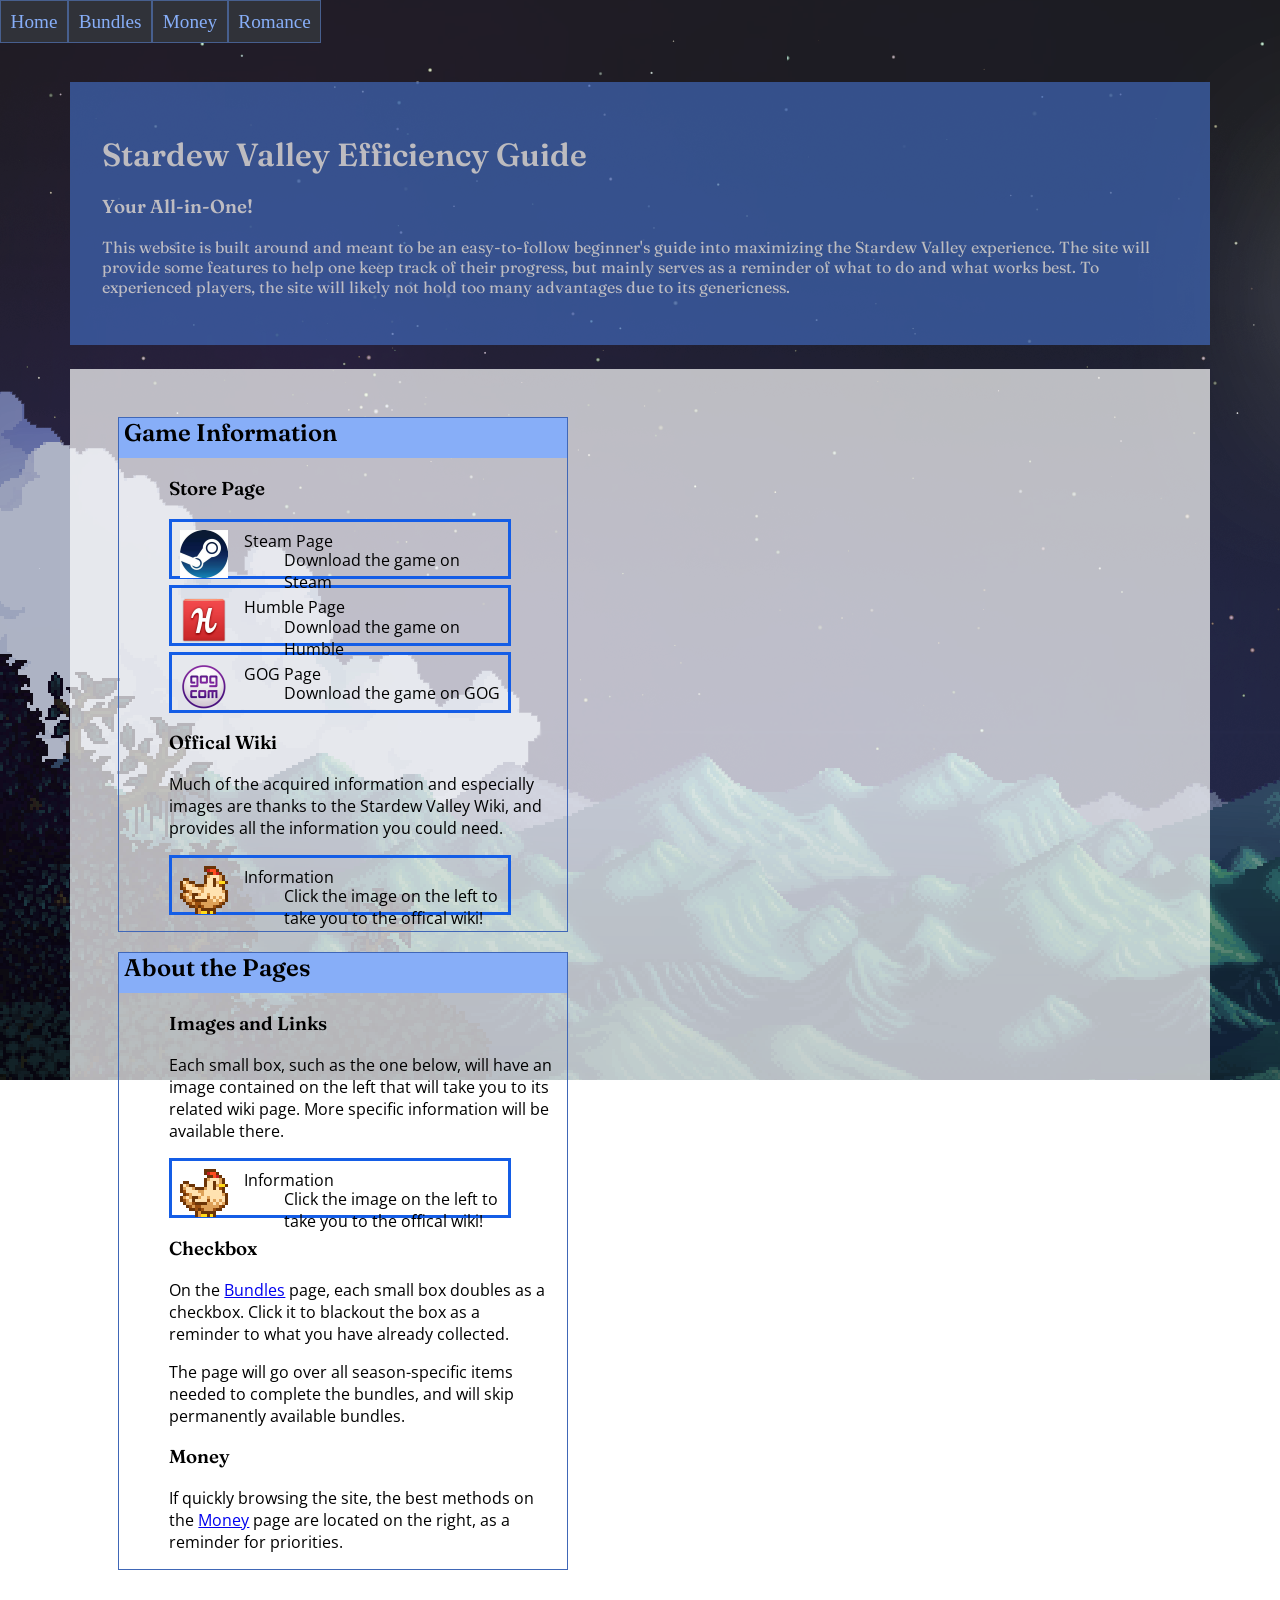
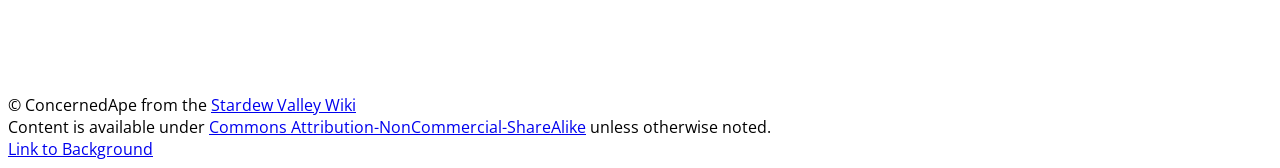
<file: index.html>
<!DOCTYPE html>
<html lang="en">
<head>
    <meta charset="UTF-8">
    <meta name="viewport" content="width=device-width, initial-scale=1.0">
    <link rel="preconnect" href="https://fonts.googleapis.com">
    <link rel="preconnect" href="https://fonts.gstatic.com" crossorigin>
    <link rel="stylesheet" href="https://cdnjs.cloudflare.com/ajax/libs/font-awesome/4.7.0/css/font-awesome.min.css">
    <link href="https://fonts.googleapis.com/css2?family=Fraunces:opsz@9..144&family=Open+Sans&display=swap" rel="stylesheet">
    <link rel="stylesheet" href="style.css">
    <link rel="stylesheet" href="static.css">
    <title>Stardew Efficiency</title>
</head>
<body>
    <nav>
        <ul>
            <li><a href="index.html">Home</a></li>
            <li><a href="bundles.html">Bundles</a></li>
            <li><a href="money.html">Money</a></li>
            <li><a href="romance.html">Romance</a></li>
        </ul>
    </nav>
    <header>
        <hgroup>
            <h1>Stardew Valley Efficiency Guide</h1>
            <h3>Your All-in-One!</h3>
            <p>This website is built around and meant to be an easy-to-follow beginner's guide into maximizing the Stardew Valley experience. The site will provide 
                some features to help one keep track of their progress, but mainly serves as a reminder of what to do and what works best. To experienced players, 
                the site will likely not hold too many advantages due to its genericness.
            </p>
        </hgroup>
    </header>
    <main>
        <div id="collapse">
        <h2>Game Information</h2>
        <article>
            <h3>Store Page</h3>
            <section>
                <dl>
                    <aside>
                        <figure>
                            <a href="https://store.steampowered.com/app/413150">
                            <img src="images/steam.png" alt="steam icon">
                            </a>
                        </figure>
                        <dt>Steam Page</dt>
                        <dd>Download the game on Steam</dd>
                    </aside>
                    <aside>
                        <figure>
                            <a href="https://www.humblebundle.com/store/stardew-valley">
                            <img src="images/humble.png" alt="humble icon">
                            </a>
                        </figure>
                        <dt>Humble Page</dt>
                        <dd>Download the game on Humble</dd>
                    </aside>
                    <aside>
                        <figure>
                            <a href="https://www.gog.com/game/stardew_valley">
                            <img src="images/gog.png" alt="GOG icon">
                            </a>
                        </figure>
                        <dt>GOG Page</dt>
                        <dd>Download the game on GOG</dd>
                    </aside>
                </dl>
            </section>

            <h3>Offical Wiki</h3>
            <section>
                <dl>
                    <p>Much of the acquired information and especially images are thanks to the Stardew Valley Wiki, and provides all the information you could need.</p>
                    <aside>
                        <figure>
                            <a href="https://stardewvalleywiki.com/Stardew_Valley_Wiki">
                            <img src="images/chicken.png" alt="stardew valley chicken">
                            </a>
                        </figure>
                        <dt>Information</dt>
                        <dd>Click the image on the left to take you to the offical wiki!</dd>
                    </aside>
                </dl>
            </section>
        </article>
        </div>


        <div id="collapse">
        <h2>About the Pages</h2>
        <article>
            <h3>Images and Links</h3>
            <section>
                <dl>
                    <p>Each small box, such as the one below, will have an image contained on the left that will take you to its related wiki page. More specific 
                        information will be available there.</p>
                    <aside>
                        <figure>
                            <a href="https://stardewvalleywiki.com/Stardew_Valley_Wiki">
                            <img src="images/chicken.png" alt="stardew valley chicken">
                            </a>
                        </figure>
                        <dt>Information</dt>
                        <dd>Click the image on the left to take you to the offical wiki!</dd>
                    </aside>
                </dl>
            </section>

            <h3>Checkbox</h3>
            <section>
                <p>On the <a href="bundles.html">Bundles</a> page, each small box doubles as a checkbox. Click it to blackout the box as a reminder to what 
                you have already collected.</p>
                <p>The page will go over all season-specific items needed to complete the bundles, and will skip permanently available bundles.</p>
            </section>

            <h3>Money</h3>
            <section>
                <p>If quickly browsing the site, the best methods on the <a href="money.html">Money</a> page are located on the right, as a reminder for priorities.</p>
            </section>
        </article>
        </div>
    </main>
    <footer>
        <p>&copy; ConcernedApe from the <a href="https://stardewvalleywiki.com/Stardew_Valley_Wiki">Stardew Valley Wiki</a></p>
        <p>Content is available under <a href="https://creativecommons.org/licenses/by-nc-sa/3.0/">Commons Attribution-NonCommercial-ShareAlike</a> unless otherwise noted.</p>
        <p><a href="https://wallpaperbat.com/stardew-valley-wallpapers">Link to Background</a></p>
    </footer>
</body>
</html>
</file>
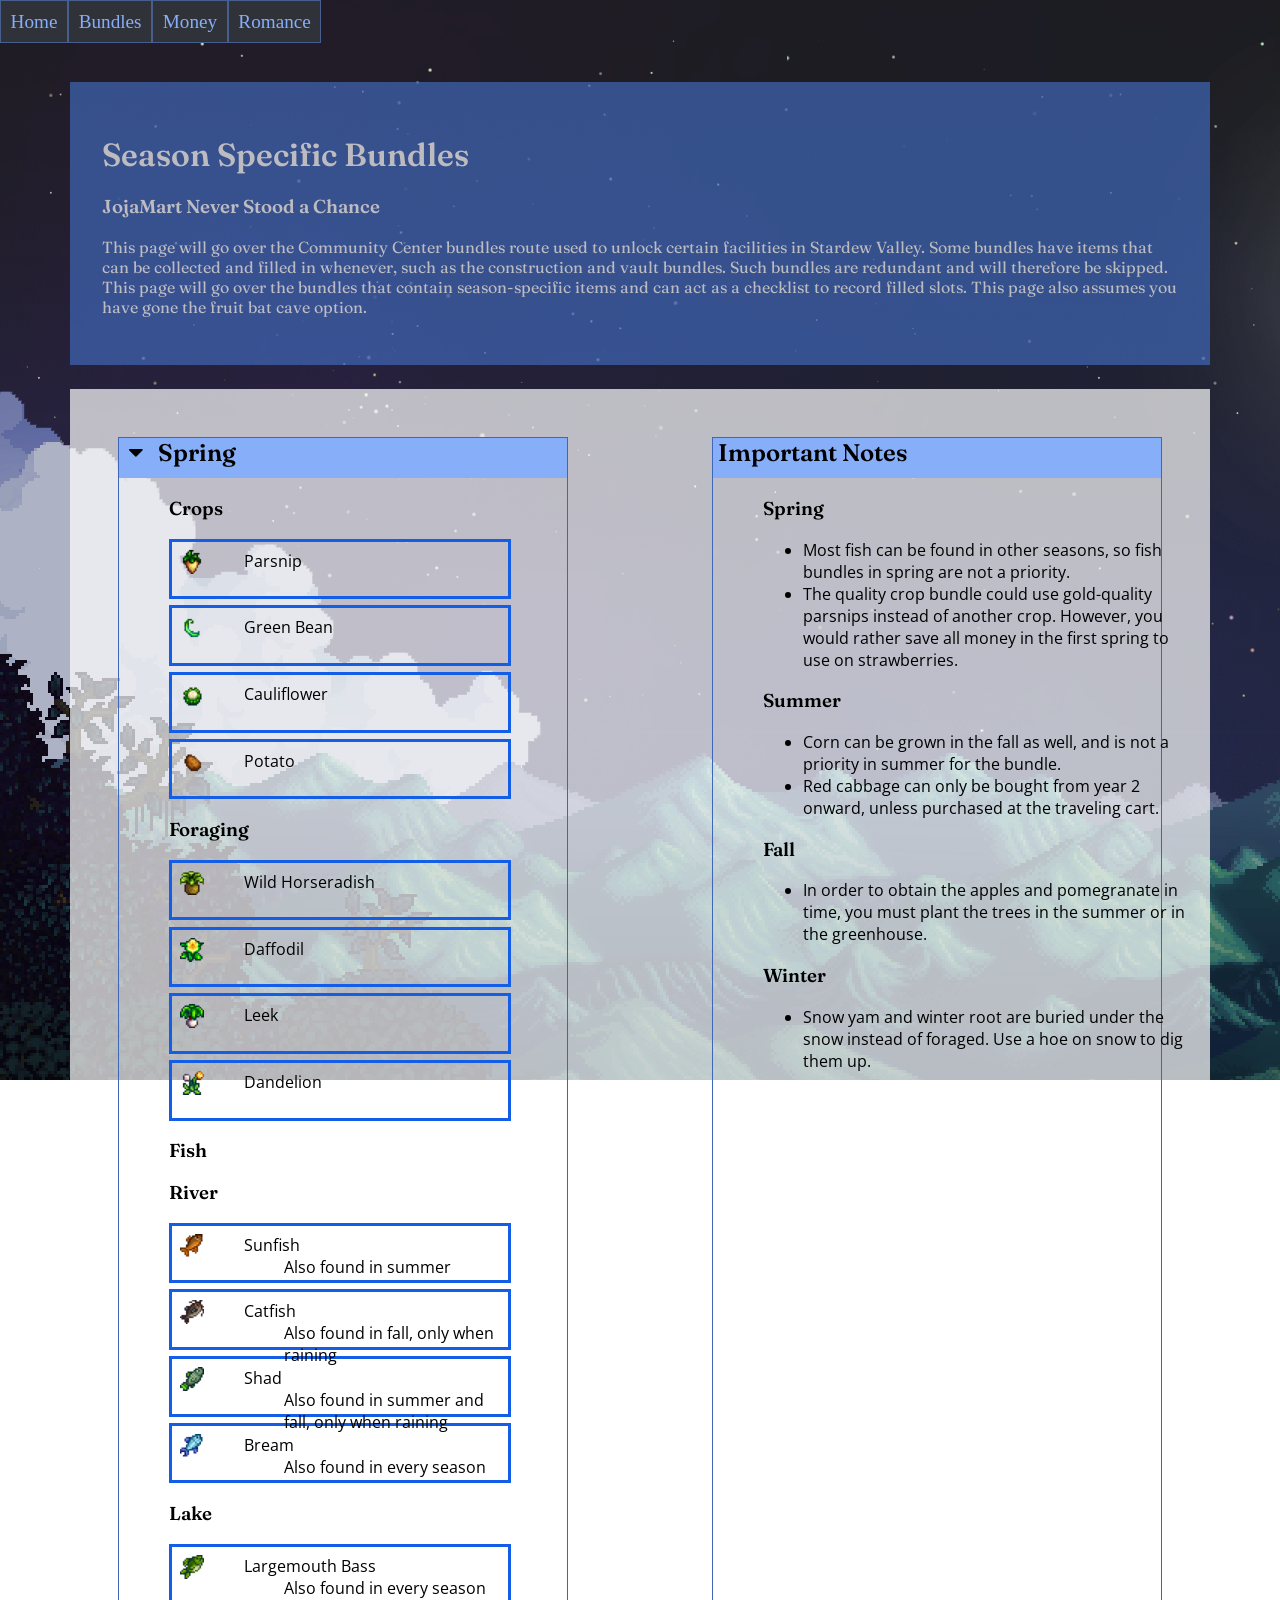
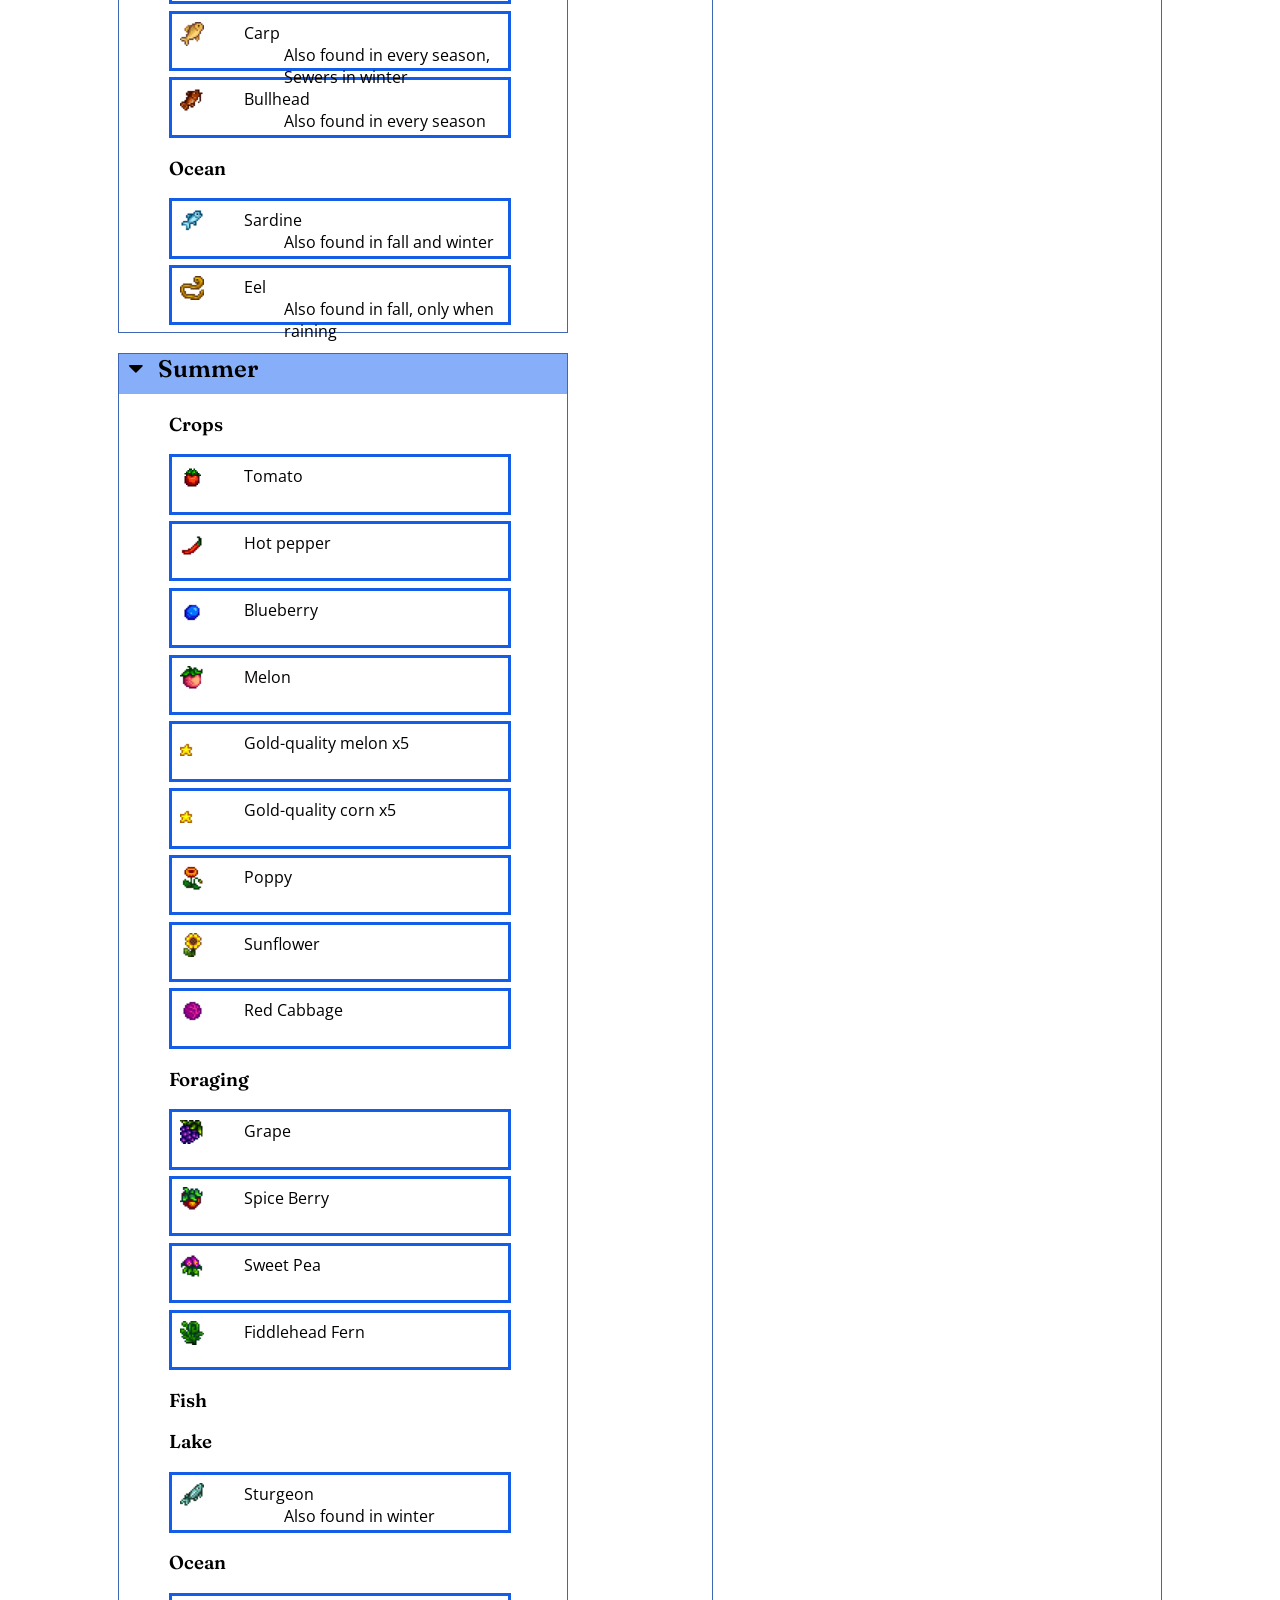
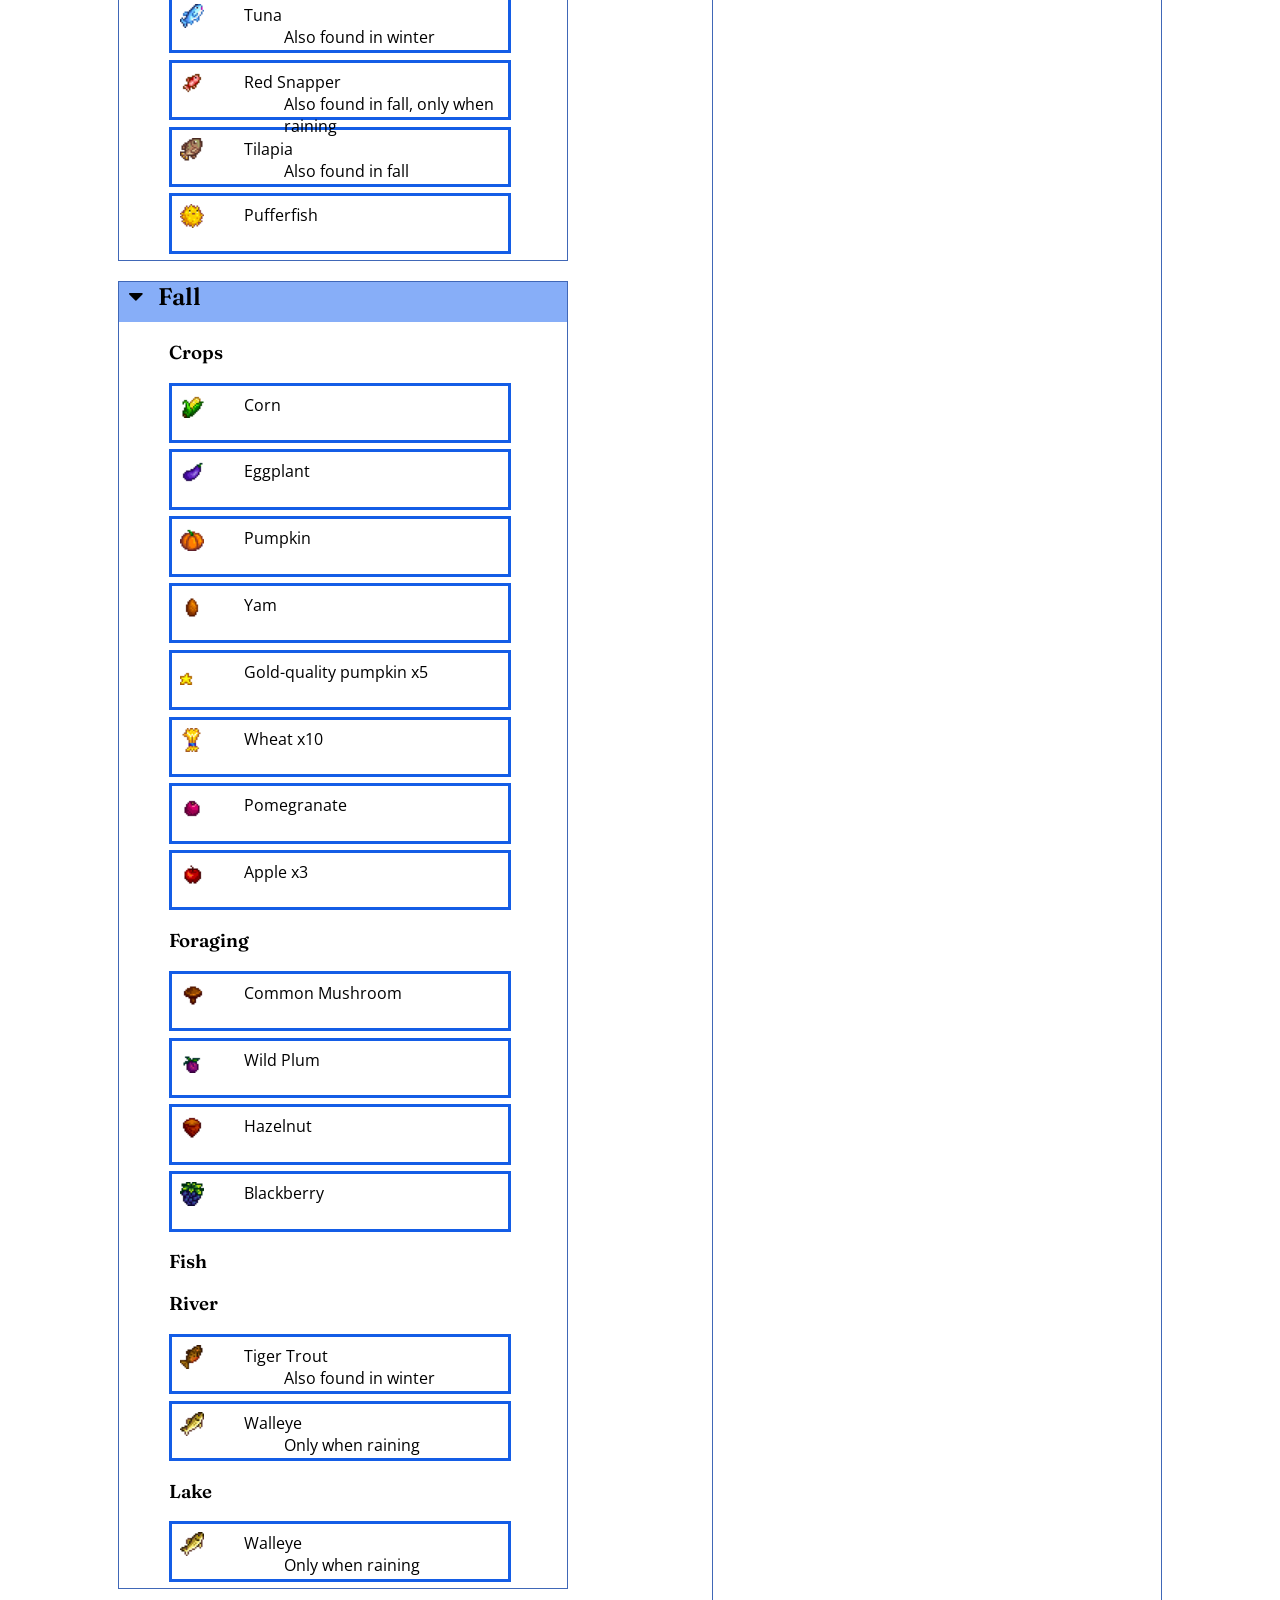
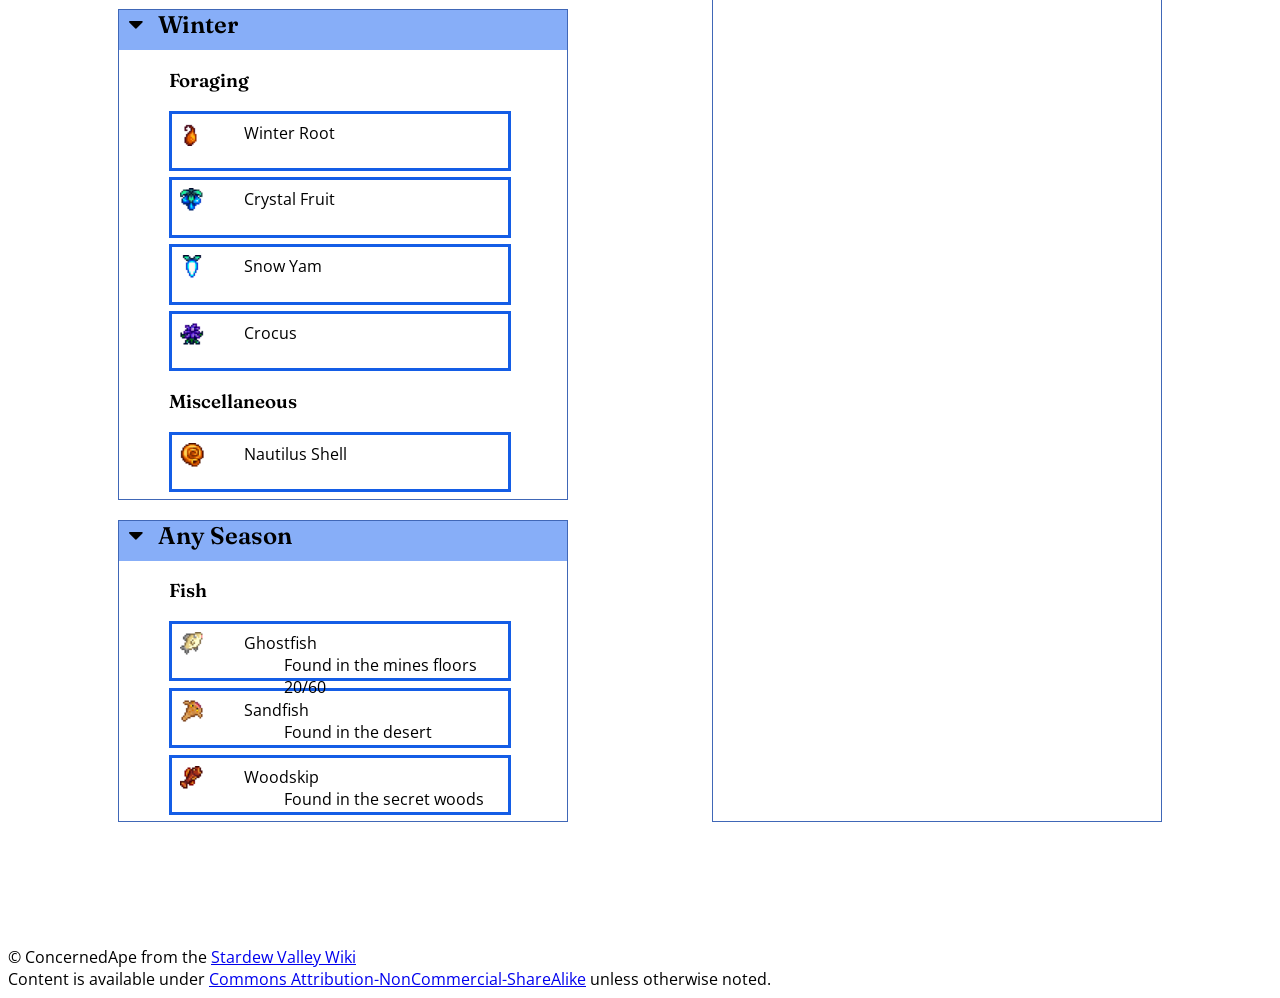
<file: bundles.html>
<!DOCTYPE html>
<html lang="en">
<head>
    <meta charset="UTF-8">
    <meta name="viewport" content="width=device-width, initial-scale=1.0">
    <link rel="preconnect" href="https://fonts.googleapis.com">
    <link rel="preconnect" href="https://fonts.gstatic.com" crossorigin>
    <link rel="stylesheet" href="https://cdnjs.cloudflare.com/ajax/libs/font-awesome/4.7.0/css/font-awesome.min.css">
    <link href="https://fonts.googleapis.com/css2?family=Fraunces:opsz@9..144&family=Open+Sans&display=swap" rel="stylesheet">
    <link rel="stylesheet" href="style.css">
    <link rel="stylesheet" href="static.css">
    <title>Stardew Efficiency</title>
</head>
<body>
    <nav>
        <ul>
            <li><a href="index.html">Home</a></li>
            <li><a href="bundles.html">Bundles</a></li>
            <li><a href="money.html">Money</a></li>
            <li><a href="romance.html">Romance</a></li>
        </ul>
    </nav>
    <header>
        <hgroup>
            <h1>Season Specific Bundles</h1>
            <h3>JojaMart Never Stood a Chance</h3>
            <p>This page will go over the Community Center bundles route used to unlock certain facilities in Stardew Valley. Some bundles have items that can be collected
                and filled in whenever, such as the construction and vault bundles. Such bundles are redundant and will therefore be skipped. This page will go over the 
                bundles that contain season-specific items and can act as a checklist to record filled slots. This page also assumes you have gone the fruit bat cave option.
            </p>
        </hgroup>
    </header>
    <main class="content">
        <div class="text">
        <div id="collapse">
        <h2 id="spring"><i class="fa fa-caret-down"></i>Spring</h2>
        <article id="springBox">
            <h3>Crops</h3>
            <section>
                    <aside onclick="change('checkbox1')" id="checkbox1">
                        <figure>
                            <a href="https://stardewvalleywiki.com/Parsnip">
                            <img src="images/parsnip-small.png" alt="stardew valley parsnip">
                            </a>
                        </figure>
                        <dl>
                                <dt>Parsnip</dt>
                        </dl>
                    </aside>
                    <aside onclick="change('checkbox2')" id="checkbox2">
                        <figure>
                            <a href="https://stardewvalleywiki.com/Green_Bean">
                            <img src="images/green-bean-small.png" alt="stardew valley green bean">
                            </a>
                        </figure>
                        <dl>
                                <dt>Green Bean</dt>
                        </dl>
                    </aside>
                    <aside onclick="change('checkbox3')" id="checkbox3">
                        <figure>
                            <a href="https://stardewvalleywiki.com/Cauliflower">
                            <img src="images/cauliflower-small.png" alt="stardew valley cauliflower">
                            </a>
                        </figure>
                        <dl>
                                <dt>Cauliflower</dt>
                        </dl>
                    </aside>
                    <aside onclick="change('checkbox4')" id="checkbox4">
                        <figure>
                            <a href="https://stardewvalleywiki.com/Potato">
                            <img src="images/potato-small.png" alt="stardew valley potato">
                            </a>
                        </figure>
                        <dl>
                                <dt>Potato</dt>
                        </dl>
                    </aside>
                </section>

            <h3>Foraging</h3>
            <section>
                    <aside onclick="change('checkbox5')" id="checkbox5">
                        <figure>
                            <a href="https://stardewvalleywiki.com/Wild_Horseradish">
                            <img src="images/wild-horseradish-small.png" alt="stardew valley wild horseradish">
                            </a>
                        </figure>
                        <dl>
                                <dt>Wild Horseradish</dt>
                        </dl>
                    </aside>
                    <aside onclick="change('checkbox6')" id="checkbox6">
                        <figure>
                            <a href="https://stardewvalleywiki.com/Daffodil">
                            <img src="images/daffodil-small.png" alt="stardew valley daffodil">
                            </a>
                        </figure>
                        <dl>
                                <dt>Daffodil</dt>
                        </dl>
                    </aside>
                    <aside onclick="change('checkbox7')" id="checkbox7">
                        <figure>
                            <a href="https://stardewvalleywiki.com/Leek">
                            <img src="images/leek-small.png" alt="stardew valley leek">
                            </a>
                        </figure>
                        <dl>
                                <dt>Leek</dt>
                        </dl>
                    </aside>
                    <aside onclick="change('checkbox8')" id="checkbox8">
                        <figure>
                            <a href="https://stardewvalleywiki.com/Dandelion">
                            <img src="images/dandelion-small.png" alt="stardew valley dandelion">
                            </a>
                        </figure>
                        <dl>
                                <dt>Dandelion</dt>
                        </dl>
                    </aside>
                </section>

            <h3>Fish</h3>
            <section>
                <h3>River</h3>
                <section>
                        <aside onclick="change('checkbox9')" id="checkbox9">
                            <figure>
                                <a href="https://stardewvalleywiki.com/Sunfish">
                                <img src="images/sunfish-small.png" alt="stardew valley sunfish">
                            </a>
                            </figure>
                            <dl>
                                <dt>Sunfish</dt>
                                <dd>Also found in summer</dd>
                            </dl>
                        </aside>
                        <aside onclick="change('checkbox10')" id="checkbox10">
                            <figure>
                                <a href="https://stardewvalleywiki.com/Catfish">
                                <img src="images/catfish-small.png" alt="stardew valley catfish">
                            </a>
                            </figure>
                            <dl>
                                <dt>Catfish</dt>
                                <dd>Also found in fall, only when raining</dd>
                            </dl>
                        </aside>
                        <aside onclick="change('checkbox11')" id="checkbox11">
                            <figure>
                                <a href="https://stardewvalleywiki.com/Shad">
                                <img src="images/shad-small.png" alt="stardew valley shad">
                            </a>
                            </figure>
                            <dl>
                                <dt>Shad</dt>
                                <dd>Also found in summer and fall, only when raining</dd>
                            </dl>
                        </aside>
                        <aside onclick="change('checkbox12')" id="checkbox12">
                            <figure>
                                <a href="https://stardewvalleywiki.com/Bream">
                                <img src="images/bream-small.png" alt="stardew valley bream">
                            </a>
                            </figure>
                            <dl>
                                <dt>Bream</dt>
                                <dd>Also found in every season</dd>
                            </dl>
                        </aside>
                    </section>

                <h3>Lake</h3>
                <section>
                        <aside onclick="change('checkbox13')" id="checkbox13">
                            <figure>
                                <a href="https://stardewvalleywiki.com/Largemouth_Bass">
                                <img src="images/largemouth-bass-small.png" alt="stardew valley largemouth bass">
                            </a>
                            </figure>
                            <dl>
                                <dt>Largemouth Bass</dt>
                                <dd>Also found in every season</dd>
                            </dl>
                        </aside>
                        <aside onclick="change('checkbox14')" id="checkbox14">
                            <figure>
                                <a href="https://stardewvalleywiki.com/Carp">
                                <img src="images/carp-small.png" alt="stardew valley carp">
                            </a>
                            </figure>
                            <dl>
                                <dt>Carp</dt>
                                <dd>Also found in every season, Sewers in winter</dd>
                            </dl>
                        </aside>
                        <aside onclick="change('checkbox15')" id="checkbox15">
                            <figure>
                                <a href="https://stardewvalleywiki.com/Bullhead">
                                <img src="images/bullhead-small.png" alt="stardew valley bullhead">
                            </a>
                            </figure>
                            <dl>
                                <dt>Bullhead</dt>
                                <dd>Also found in every season</dd>
                            </dl>
                        </aside>
                    </section>

                <h3>Ocean</h3>
                <section>
                        <aside onclick="change('checkbox16')" id="checkbox16">
                            <figure>
                                <a href="https://stardewvalleywiki.com/Sardine">
                                <img src="images/sardine-small.png" alt="stardew valley sardine">
                            </a>
                            </figure>
                            <dl>
                                <dt>Sardine</dt>
                                <dd>Also found in fall and winter</dd>
                            </dl>
                        </aside>
                        <aside onclick="change('checkbox17')" id="checkbox17">
                            <figure>
                                <a href="https://stardewvalleywiki.com/Eel">
                                <img src="images/eel-small.png" alt="stardew valley eel">
                            </a>
                            </figure>
                            <dl>
                                <dt>Eel</dt>
                                <dd>Also found in fall, only when raining</dd>
                            </dl>
                        </aside>
                    </section>
            </section>
        </article>
        </div>


        <div id="collapse">
        <h2 id="summer"><i class="fa fa-caret-down"></i>Summer</h2>
        <article id="summerBox">
            <h3>Crops</h3>
            <section>
                    <aside onclick="change('checkbox18')" id="checkbox18">
                        <figure>
                            <a href="https://stardewvalleywiki.com/Tomato">
                            <img src="images/tomato-small.png" alt="stardew valley tomato">
                            </a>
                        </figure>
                        <dl>
                                <dt>Tomato</dt>
                        </dl>
                    </aside>
                    <aside onclick="change('checkbox19')" id="checkbox19">
                        <figure>
                            <a href="https://stardewvalleywiki.com/Hot_Pepper">
                            <img src="images/hot-pepper-small.png" alt="stardew valley hot pepper">
                            </a>
                        </figure>
                        <dl>
                                <dt>Hot pepper</dt>
                        </dl>
                    </aside>
                    <aside onclick="change('checkbox20')" id="checkbox20">
                        <figure>
                            <a href="https://stardewvalleywiki.com/Blueberry">
                            <img src="images/blueberry-small.png" alt="stardew valley blueberry">
                            </a>
                        </figure>
                        <dl>
                                <dt>Blueberry</dt>
                        </dl>
                    </aside>
                    <aside onclick="change('checkbox21')" id="checkbox21">
                        <figure>
                            <a href="https://stardewvalleywiki.com/Melon">
                            <img src="images/melon-small.png" alt="stardew valley melon">
                            </a>
                        </figure>
                        <dl>
                                <dt>Melon</dt>
                        </dl>
                    </aside>
                    <aside onclick="change('checkbox22')" id="checkbox22">
                        <figure>
                            <a href="https://stardewvalleywiki.com/Melon">
                            <img src="images/quality-melon-small.png" alt="stardew valley gold quality melon">
                            </a>
                        </figure>
                        <dl>
                                <dt>Gold-quality melon x5</dt>
                        </dl>
                    </aside>
                    <aside onclick="change('checkbox23')" id="checkbox23">
                        <figure>
                            <a href="https://stardewvalleywiki.com/Corn">
                            <img src="images/quality-corn-small.png" alt="stardew valley gold quality corn">
                            </a>
                        </figure>
                        <dl>
                                <dt>Gold-quality corn x5</dt>
                        </dl>
                    </aside>
                    <aside onclick="change('checkbox24')" id="checkbox24">
                        <figure>
                            <a href="https://stardewvalleywiki.com/Poppy">
                            <img src="images/poppy-small.png" alt="stardew valley poppy">
                            </a>
                        </figure>
                        <dl>
                                <dt>Poppy</dt>
                        </dl>
                    </aside>
                    <aside onclick="change('checkbox25')" id="checkbox25">
                        <figure>
                            <a href="https://stardewvalleywiki.com/Sunflower">
                            <img src="images/sunflower-small.png" alt="stardew valley sunflower">
                            </a>
                        </figure>
                        <dl>
                                <dt>Sunflower</dt>
                        </dl>
                    </aside>
                    <aside onclick="change('checkbox26')" id="checkbox26">
                        <figure>
                            <a href="https://stardewvalleywiki.com/Red_Cabbage">
                            <img src="images/red-cabbage-small.png" alt="stardew valley red cabbage">
                            </a>
                        </figure>
                        <dl>
                                <dt>Red Cabbage</dt>
                        </dl>
                    </aside>
                </section>

            <h3>Foraging</h3>
            <section>
                    <aside onclick="change('checkbox27')" id="checkbox27">
                        <figure>
                            <a href="https://stardewvalleywiki.com/Grape">
                            <img src="images/grape-small.png" alt="stardew valley grape">
                            </a>
                        </figure>
                        <dl>
                                <dt>Grape</dt>
                        </dl>
                    </aside>
                    <aside onclick="change('checkbox28')" id="checkbox28">
                        <figure>
                            <a href="https://stardewvalleywiki.com/Spice_Berry">
                            <img src="images/spice-berry-small.png" alt="stardew valley spice berry">
                            </a>
                        </figure>
                        <dl>
                                <dt>Spice Berry</dt>
                        </dl>
                    </aside>
                    <aside onclick="change('checkbox29')" id="checkbox29">
                        <figure>
                            <a href="https://stardewvalleywiki.com/Sweet_Pea">
                            <img src="images/sweet-pea-small.png" alt="stardew valley sweet pea">
                            </a>
                        </figure>
                        <dl>
                                <dt>Sweet Pea</dt>
                        </dl>
                    </aside>
                    <aside onclick="change('checkbox30')" id="checkbox30">
                        <figure>
                            <a href="https://stardewvalleywiki.com/Fiddlehead_Fern">
                            <img src="images/fiddlehead-fern-small.png" alt="stardew valley fiddlehead fern">
                            </a>
                        </figure>
                        <dl>
                                <dt>Fiddlehead Fern</dt>
                        </dl>
                    </aside>
                </section>

            <h3>Fish</h3>
            <section>
                <h3>Lake</h3>
                <section>
                        <aside onclick="change('checkbox31')" id="checkbox31">
                            <figure>
                                <a href="https://stardewvalleywiki.com/Sturgeon">
                                <img src="images/sturgeon-small.png" alt="stardew valley sturgeon">
                                </a>
                            </figure>
                            <dl>
                                <dt>Sturgeon</dt>
                                <dd>Also found in winter</dd>
                            </dl>
                        </aside>
                    </section>

                <h3>Ocean</h3>
                <section>
                        <aside onclick="change('checkbox32')" id="checkbox32">
                            <figure>
                                <a href="https://stardewvalleywiki.com/Tuna">
                                <img src="images/tuna-small.png" alt="stardew valley tuna">
                                </a>
                            </figure>
                            <dl>
                                <dt>Tuna</dt>
                                <dd>Also found in winter</dd>
                            </dl>
                        </aside>
                        <aside onclick="change('checkbox33')" id="checkbox33">
                            <figure>
                                <a href="https://stardewvalleywiki.com/Red_Snapper">
                                <img src="images/red-snapper-small.png" alt="stardew valley red snapper">
                                </a>
                            </figure>
                            <dl>
                                <dt>Red Snapper</dt>
                                <dd>Also found in fall, only when raining</dd>
                            </dl>
                        </aside>
                        <aside onclick="change('checkbox34')" id="checkbox34">
                            <figure>
                                <a href="https://stardewvalleywiki.com/Tilapia">
                                <img src="images/tilapia-small.png" alt="stardew valley tilapia">
                                </a>
                            </figure>
                            <dl>
                                <dt>Tilapia</dt>
                                <dd>Also found in fall</dd>
                            </dl>
                        </aside>
                        <aside onclick="change('checkbox35')" id="checkbox35">
                            <figure>
                                <a href="https://stardewvalleywiki.com/Pufferfish">
                                <img src="images/pufferfish-small.png" alt="stardew valley pufferfish">
                                </a>
                            </figure>
                            <dl>
                                <dt>Pufferfish</dt>
                        </aside>
                    </section>
            </section>
        </article>
        </div>


        <div id="collapse">
        <h2 id="fall"><i class="fa fa-caret-down"></i>Fall</h2>
        <article id="fallBox">
            <h3>Crops</h3>
            <section>
                    <aside onclick="change('checkbox36')" id="checkbox36">
                        <figure>
                            <a href="https://stardewvalleywiki.com/Corn">
                            <img src="images/corn-small.png" alt="stardew valley corn">
                            </a>
                        </figure>
                        <dl>
                                <dt>Corn</dt>
                        </dl>
                    </aside>
                    <aside onclick="change('checkbox37')" id="checkbox37">
                        <figure>
                            <a href="https://stardewvalleywiki.com/Eggplant">
                            <img src="images/eggplant-small.png" alt="stardew valley eggplant">
                            </a>
                        </figure>
                        <dl>
                                <dt>Eggplant</dt>
                        </dl>
                    </aside>
                    <aside onclick="change('checkbox38')" id="checkbox38">
                        <figure>
                            <a href="https://stardewvalleywiki.com/Pumpkin">
                            <img src="images/pumpkin-small.png" alt="stardew valley pumpkin">
                            </a>
                        </figure>
                        <dl>
                                <dt>Pumpkin</dt>
                        </dl>
                    </aside>
                    <aside onclick="change('checkbox39')" id="checkbox39">
                        <figure>
                            <a href="https://stardewvalleywiki.com/Yam">
                            <img src="images/yam-small.png" alt="stardew valley yam">
                            </a>
                        </figure>
                        <dl>
                                <dt>Yam</dt>
                        </dl>
                    </aside>
                    <aside onclick="change('checkbox40')" id="checkbox40">
                        <figure>
                            <a href="https://stardewvalleywiki.com/Pumpkin">
                            <img src="images/quality-pumpkin-small.png" alt="stardew valley gold quality pumpkin">
                            </a>
                        </figure>
                        <dl>
                                <dt>Gold-quality pumpkin x5</dt>
                        </dl>
                    </aside>
                    <aside onclick="change('checkbox41')" id="checkbox41">
                        <figure>
                            <a href="https://stardewvalleywiki.com/Wheat">
                            <img src="images/wheat-small.png" alt="stardew valley wheat">
                            </a>
                        </figure>
                        <dl>
                                <dt>Wheat x10</dt>
                        </dl>
                    </aside>
                    <aside onclick="change('checkbox42')" id="checkbox42">
                        <figure>
                            <a href="https://stardewvalleywiki.com/Pomegranate">
                            <img src="images/pomegranate-small.png" alt="stardew valley pomegranate">
                            </a>
                        </figure>
                        <dl>
                                <dt>Pomegranate</dt>
                        </dl>
                    </aside>
                    <aside onclick="change('checkbox43')" id="checkbox43">
                        <figure>
                            <a href="https://stardewvalleywiki.com/Apple">
                            <img src="images/apple-small.png" alt="stardew valley apple">
                            </a>
                        </figure>
                        <dl>
                                <dt>Apple x3</dt>
                        </dl>
                    </aside>
                </section>

            <h3>Foraging</h3>
            <section>
                    <aside onclick="change('checkbox44')" id="checkbox44">
                        <figure>
                            <a href="https://stardewvalleywiki.com/Common_Mushroom">
                            <img src="images/common-mushroom-small.png" alt="stardew valley common mushroom">
                            </a>
                        </figure>
                        <dl>
                                <dt>Common Mushroom</dt>
                        </dl>
                    </aside>
                    <aside onclick="change('checkbox45')" id="checkbox45">
                        <figure>
                            <a href="https://stardewvalleywiki.com/Wild_Plum">
                            <img src="images/wild-plum-small.png" alt="stardew valley wild plum">
                            </a>
                        </figure>
                        <dl>
                                <dt>Wild Plum</dt>
                        </dl>
                    </aside>
                    <aside onclick="change('checkbox46')" id="checkbox46">
                        <figure>
                            <a href="https://stardewvalleywiki.com/Hazelnut">
                            <img src="images/hazelnut-small.png" alt="stardew valley hazelnut">
                            </a>
                        </figure>
                        <dl>
                                <dt>Hazelnut</dt>
                        </dl>
                    </aside>
                    <aside onclick="change('checkbox47')" id="checkbox47">
                        <figure>
                            <a href="https://stardewvalleywiki.com/Blackberry">
                            <img src="images/blackberry-small.png" alt="stardew valley blackberry">
                            </a>
                        </figure>
                        <dl>
                                <dt>Blackberry</dt>
                        </dl>
                    </aside>
                </section>

            <h3>Fish</h3>
            <section>
                <h3>River</h3>
                <section>
                        <aside onclick="change('checkbox48')" id="checkbox48">
                            <figure>
                                <a href="https://stardewvalleywiki.com/Tiger_Trout">
                                <img src="images/tiger-trout-small.png" alt="stardew valley tiger trout">
                                </a>
                            </figure>
                            <dl>
                                <dt>Tiger Trout</dt>
                                <dd>Also found in winter</dd>
                            </dl>
                        </aside>
                        <aside onclick="change('checkbox49')" id="checkbox49">
                            <figure>
                                <a href="https://stardewvalleywiki.com/Walleye">
                                <img src="images/walleye-small.png" alt="stardew valley walleye">
                                </a>
                            </figure>
                            <dl>
                                <dt>Walleye</dt>
                                <dd>Only when raining</dd>
                            </dl>
                        </aside>
                    </section>

                <h3>Lake</h3>
                <section>
                        <aside onclick="change('checkbox50')" id="checkbox50">
                            <figure>
                                <a href="https://stardewvalleywiki.com/Walleye">
                                <img src="images/walleye-small.png" alt="stardew valley walleye">
                                </a>
                            </figure>
                            <dl>
                                <dt>Walleye</dt>
                                <dd>Only when raining</dd>
                            </dl>
                        </aside>
                    </section>
            </section>
        </article>
        </div>


        <div id="collapse">
        <h2 id="winter"><i class="fa fa-caret-down"></i>Winter</h2>
        <article id="winterBox">
            <h3>Foraging</h3>
            <section>
                    <aside onclick="change('checkbox51')" id="checkbox51">
                        <figure>
                            <a href="https://stardewvalleywiki.com/Winter_Root">
                            <img src="images/winter-root-small.png" alt="stardew valley winter root">
                            </a>
                        </figure>
                        <dl>
                                <dt>Winter Root</dt>
                        </dl>
                    </aside>
                    <aside onclick="change('checkbox52')" id="checkbox52">
                        <figure>
                            <a href="https://stardewvalleywiki.com/Crystal_Fruit">
                            <img src="images/crystal-fruit-small.png" alt="stardew valley crystal fruit">
                            </a>
                        </figure>
                        <dl>
                                <dt>Crystal Fruit</dt>
                        </dl>
                    </aside>
                    <aside onclick="change('checkbox53')" id="checkbox53">
                        <figure>
                            <a href="https://stardewvalleywiki.com/Snow_Yam">
                            <img src="images/snow-yam-small.png" alt="stardew valley snow yam">
                            </a>
                        </figure>
                        <dl>
                                <dt>Snow Yam</dt>
                        </dl>
                    </aside>
                    <aside onclick="change('checkbox54')" id="checkbox54">
                        <figure>
                            <a href="https://stardewvalleywiki.com/Crocus">
                            <img src="images/crocus-small.png" alt="stardew valley crocus">
                            </a>
                        </figure>
                        <dl>
                                <dt>Crocus</dt>
                        </dl>
                    </aside>
                </section>

            <h3>Miscellaneous</h3>
            <section>
                <aside onclick="change('checkbox55')" id="checkbox55">
                    <figure>
                        <a href="https://stardewvalleywiki.com/Nautilus_Shell">
                        <img src="images/nautilus-shell.png" alt="stardew valley nautilus shell">
                        </a>
                    </figure>
                    <dl>
                                <dt>Nautilus Shell</dt>
                </aside>
            </section>
        </article>
        </div>


        <div id="collapse">
        <h2 id="any"><i class="fa fa-caret-down"></i>Any Season</h2>
        <article id="anyBox">
            <h3>Fish</h3>
            <section>
                    <aside onclick="change('checkbox56')" id="checkbox56">
                        <figure>
                            <a href="https://stardewvalleywiki.com/Ghostfish">
                            <img src="images/ghostfish-small.png" alt="stardew valley ghostfish">
                            </a>
                        </figure>
                        <dl>
                                <dt>Ghostfish</dt>
                            <dd>Found in the mines floors 20/60</dd>
                            </dl>
                    </aside>
                    <aside onclick="change('checkbox57')" id="checkbox57">
                        <figure>
                            <a href="https://stardewvalleywiki.com/Sandfish">
                            <img src="images/sandfish-small.png" alt="stardew valley sandfish">
                            </a>
                        </figure>
                        <dl>
                                <dt>Sandfish</dt>
                            <dd>Found in the desert</dd>
                            </dl>
                    </aside>
                    <aside onclick="change('checkbox58')" id="checkbox58">
                        <figure>
                            <a href="https://stardewvalleywiki.com/Woodskip">
                            <img src="images/woodskip-small.png" alt="stardew valley woodskip">
                            </a>
                        </figure>
                        <dl>
                                <dt>Woodskip</dt>
                            <dd>Found in the secret woods</dd>
                            </dl>
                    </aside>
                </section>
        </article>
        </div>
        </div>

        <div id="collapse" class="summary">
        <h2>Important Notes</h2>
        <article>
            <h3>Spring</h3>
            <ul>
                <li>Most fish can be found in other seasons, so fish bundles in spring are not a priority.</li>
                <li>The quality crop bundle could use gold-quality parsnips instead of another crop. However, you would rather save all money in the first 
                    spring to use on strawberries.
                </li>
            </ul>
            <h3>Summer</h3>
            <ul>
                <li>Corn can be grown in the fall as well, and is not a priority in summer for the bundle.</li>
                <li>Red cabbage can only be bought from year 2 onward, unless purchased at the traveling cart.</li>
            </ul>
            <h3>Fall</h3>
            <ul>
                <li>In order to obtain the apples and pomegranate in time, you must plant the trees in the summer or in the greenhouse.</li>
            </ul>
            <h3>Winter</h3>
            <ul>
                <li>Snow yam and winter root are buried under the snow instead of foraged. Use a hoe on snow to dig them up.</li>
            </ul>
        </article>
        </div>
    </main>
    <footer>
        <p>&copy; ConcernedApe from the <a href="https://stardewvalleywiki.com/Stardew_Valley_Wiki">Stardew Valley Wiki</a></p>
        <p>Content is available under <a href="https://creativecommons.org/licenses/by-nc-sa/3.0/">Commons Attribution-NonCommercial-ShareAlike</a> unless otherwise noted.</p>
    </footer>
    <script>
        let items = JSON.parse(localStorage.getItem("classStorage")) || [];

        function change(id) {
            check = document.getElementById(id)
            check.classList.toggle("striked")            
            if (check.className == "striked") {
                items.push(id)
            }
            else {
                items = items.filter(id => id !== id)
            }
            localStorage.setItem("classStorage", JSON.stringify(items))
        }
        

        document.addEventListener("DOMContentLoaded", (event) => {
            let fullList = document.querySelector(".items")
            items.forEach(id => {
                check = document.getElementById(id)
                check.classList.toggle("striked")
            });
        });

    </script> 
    <script src="checklist.js"></script>
</body>
</html>
</file>
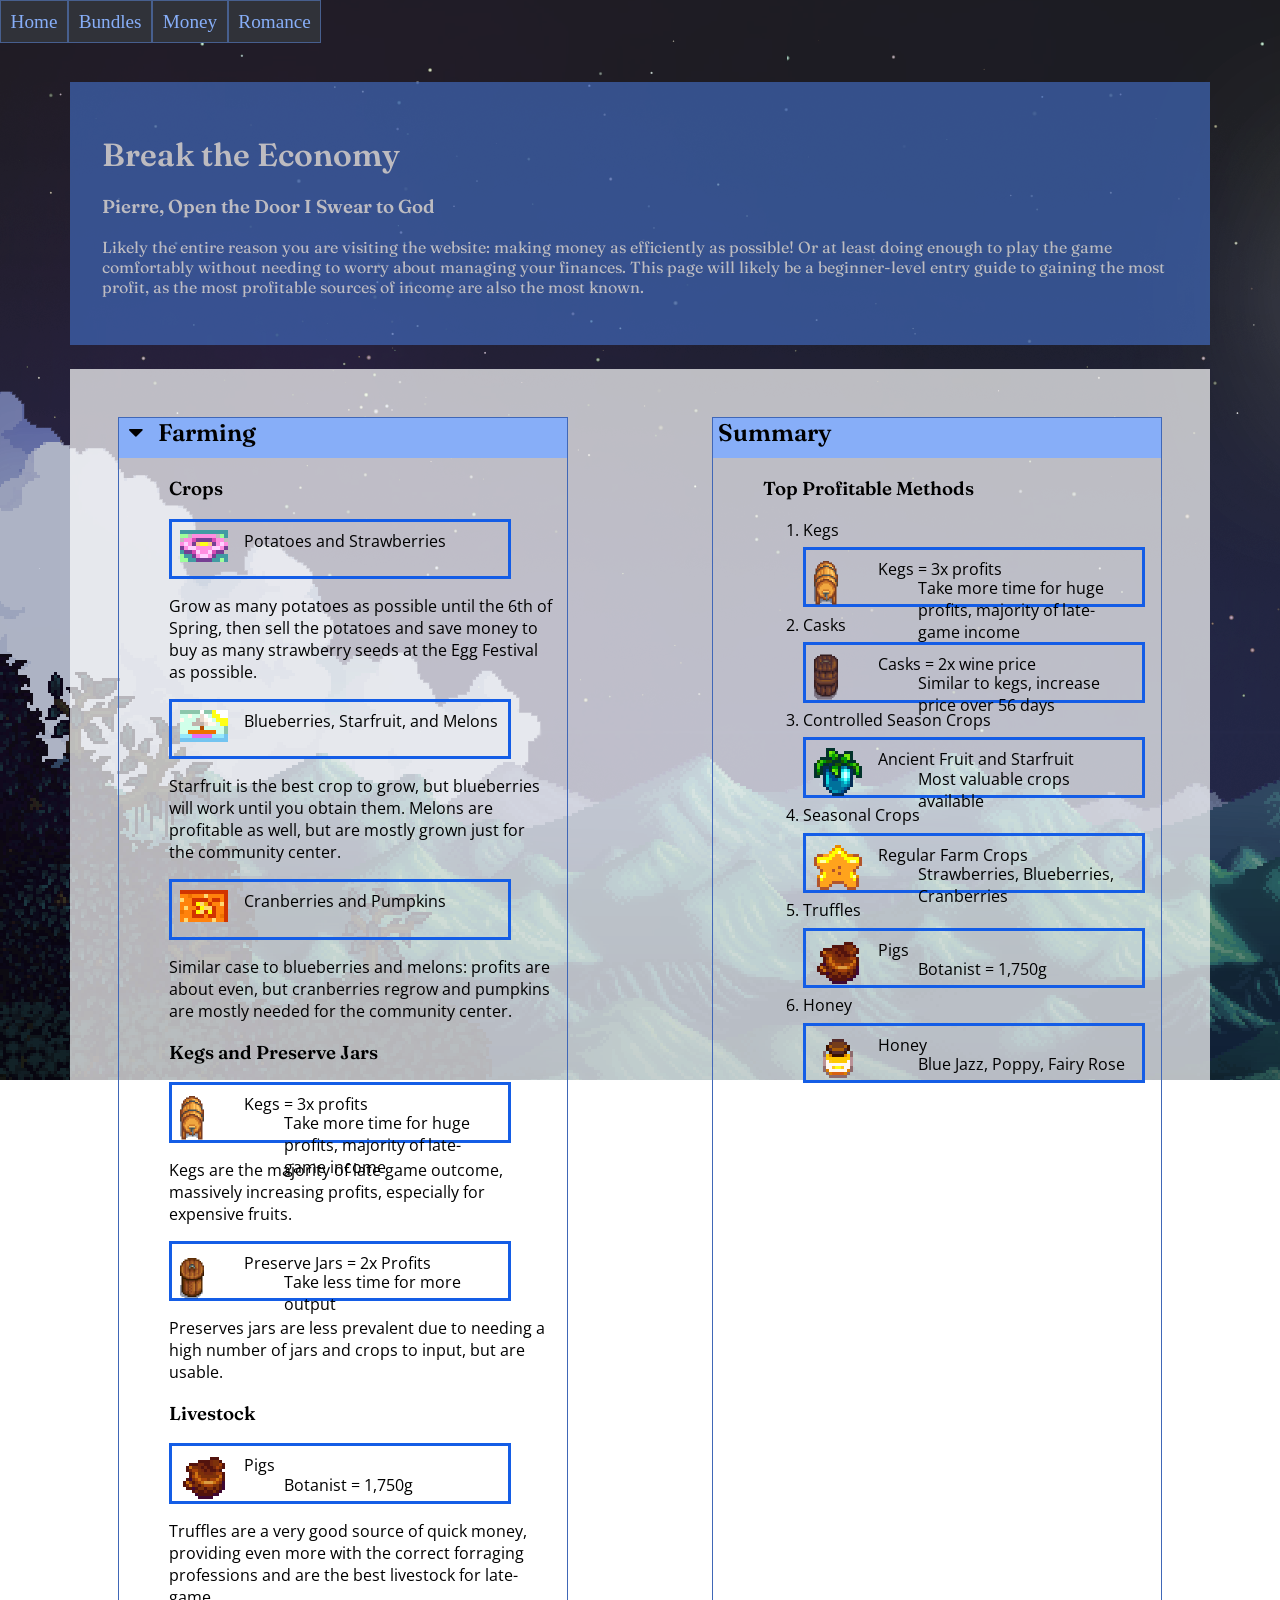
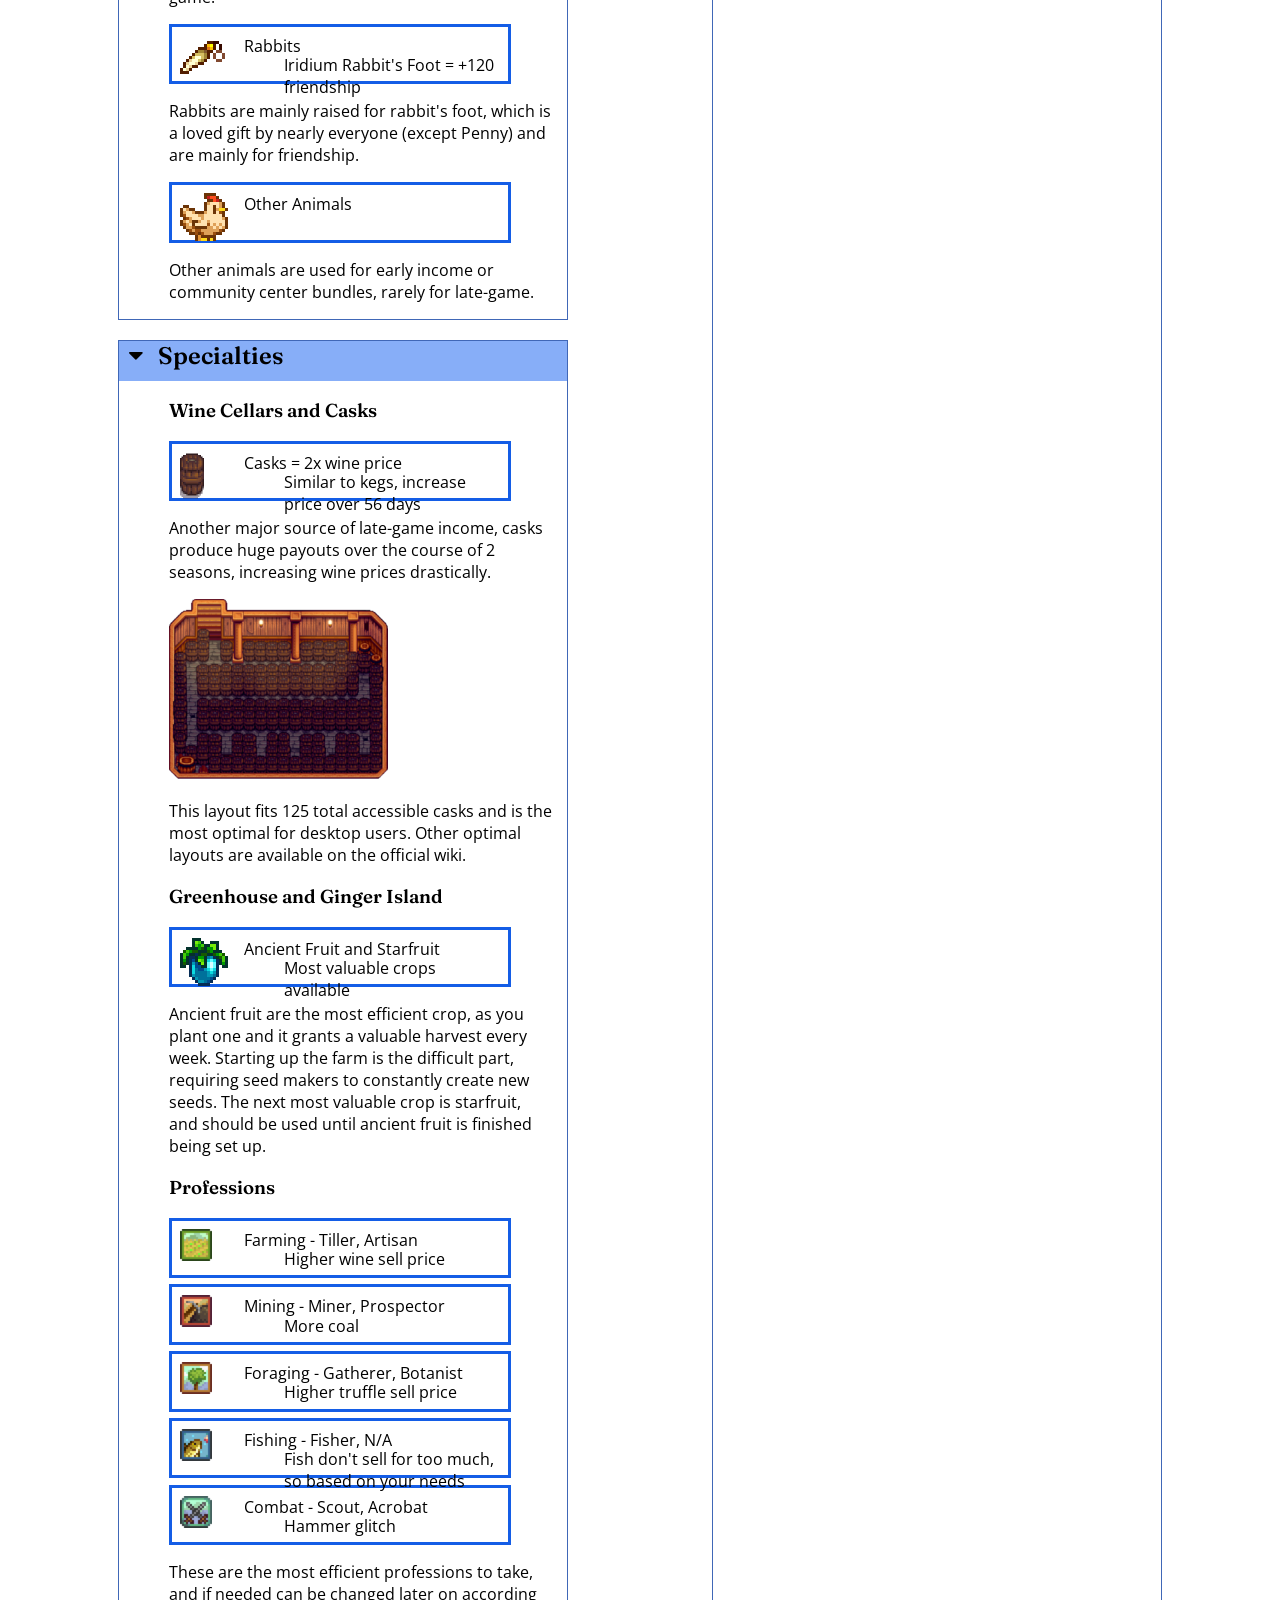
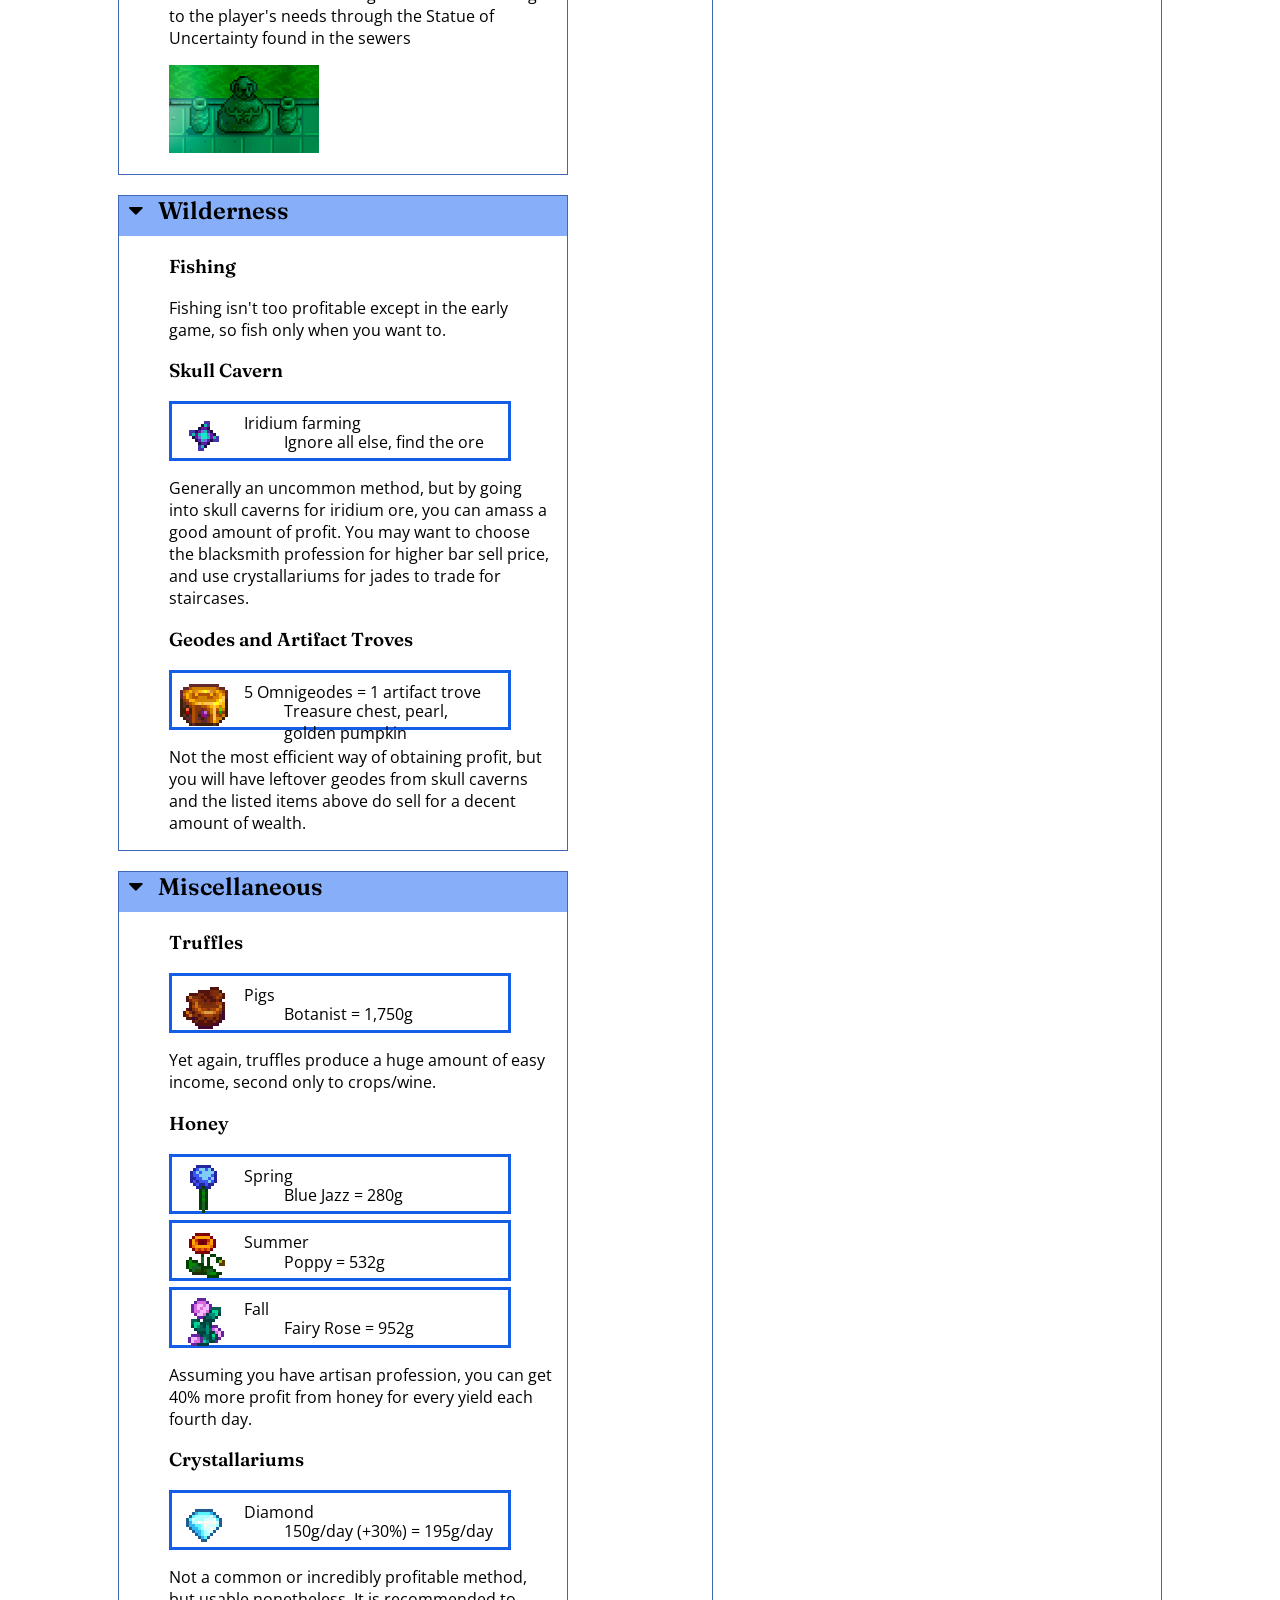
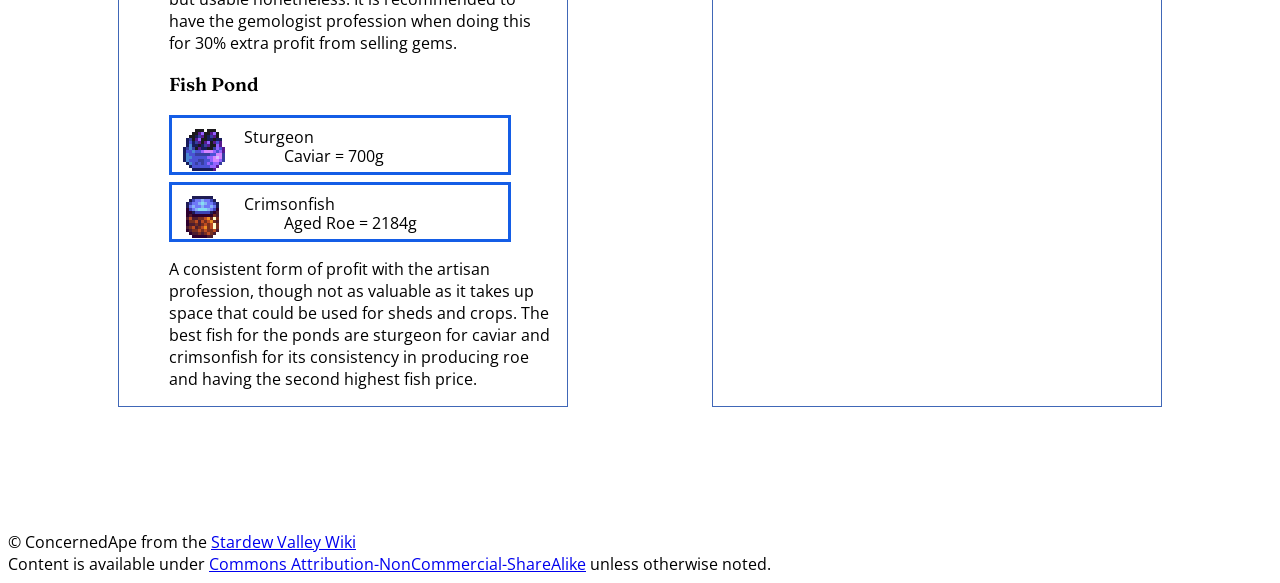
<file: money.html>
<!DOCTYPE html>
<html lang="en">
<head>
    <meta charset="UTF-8">
    <meta name="viewport" content="width=device-width, initial-scale=1.0">
    <link rel="preconnect" href="https://fonts.googleapis.com">
    <link rel="preconnect" href="https://fonts.gstatic.com" crossorigin>
    <link rel="stylesheet" href="https://cdnjs.cloudflare.com/ajax/libs/font-awesome/4.7.0/css/font-awesome.min.css">
    <link href="https://fonts.googleapis.com/css2?family=Fraunces:opsz@9..144&family=Open+Sans&display=swap" rel="stylesheet">
    <link rel="stylesheet" href="style.css">
    <link rel="stylesheet" href="static.css">
    <title>Stardew Efficiency</title>
</head>
<body>
    <nav>
        <ul>
            <li><a href="index.html">Home</a></li>
            <li><a href="bundles.html">Bundles</a></li>
            <li><a href="money.html">Money</a></li>
            <li><a href="romance.html">Romance</a></li>
        </ul>
    </nav>
    <header>
        <hgroup>
            <h1>Break the Economy</h1>
            <h3>Pierre, Open the Door I Swear to God</h3>
            <p>Likely the entire reason you are visiting the website: making money as efficiently as possible! Or at least doing enough to play the game comfortably without
                needing to worry about managing your finances. This page will likely be a beginner-level entry guide to gaining the most profit, as the most profitable 
                sources of income are also the most known.
            </p>
        </hgroup>
    </header>
    <main class="content">
        <div class="text">
        <div id="collapse">
        <h2 id="farming"><i class="fa fa-caret-down"></i>Farming</h2>
        <article id="farmingBox">
            <h3>Crops</h3>
            <section>
                <dl>
                    <aside>
                        <figure>
                            <a href="https://stardewvalleywiki.com/Spring">
                            <img src="images/spring.png" alt="stardew valley spring icon">
                            </a>
                        </figure>
                        <dt>Potatoes and Strawberries</dt>
                    </aside>
                    <p>Grow as many potatoes as possible until the 6th of Spring, then sell the potatoes and save money to buy as many strawberry seeds
                        at the Egg Festival as possible.</p>
                    <aside>
                        <figure>
                            <a href="https://stardewvalleywiki.com/Summer">
                            <img src="images/summer.png" alt="stardew valley summer icon">
                            </a>
                        </figure>
                        <dt>Blueberries, Starfruit, and Melons</dt>
                    </aside>
                    <p>Starfruit is the best crop to grow, but blueberries will work until you obtain them. Melons are profitable as well, but are mostly
                        grown just for the community center.</p>
                    <aside>
                        <figure>
                            <a href="https://stardewvalleywiki.com/Fall">
                            <img src="images/fall.png" alt="stardew valley fall icon">
                            </a>
                        </figure>
                        <dt>Cranberries and Pumpkins</dt>
                    </aside>
                    <p>Similar case to blueberries and melons: profits are about even, but cranberries regrow and pumpkins are mostly needed for the community 
                        center.</p>
                </dl>
            </section>

            <h3>Kegs and Preserve Jars</h3>
            <section>
                <dl>
                    <aside>
                        <figure>
                            <a href="https://stardewvalleywiki.com/Keg">
                            <img src="images/keg-small.png" alt="stardew valley keg">
                            </a>
                        </figure>
                        <dt>Kegs = 3x profits</dt>
                        <dd>Take more time for huge profits, majority of late-game income</dd>
                    </aside>
                    <p>Kegs are the majority of late game outcome, massively increasing profits, especially for expensive fruits.</p>
                    <aside>
                        <figure>
                            <a href="https://stardewvalleywiki.com/Preserves_Jar">
                            <img src="images/preserves-jar-small.png" alt="stardew valley preserves jar">
                            </a>
                        </figure>
                        <dt>Preserve Jars = 2x Profits</dt>
                        <dd>Take less time for more output</dd>
                    </aside>
                    <p>Preserves jars are less prevalent due to needing a high number of jars and crops to input, but are usable.</p>
                </dl>
            </section>

            <h3>Livestock</h3>
            <section>
                <dl>
                    <aside>
                        <figure>
                            <a href="https://stardewvalleywiki.com/Truffle">
                            <img src="images/truffle.png" alt="stardew valley truffle">
                            </a>
                        </figure>
                        <dt>Pigs</dt>
                        <dd>Botanist = 1,750g</dd>
                    </aside>
                    <p>Truffles are a very good source of quick money, providing even more with the correct forraging professions and are the best livestock for late-game.</p>
                    <aside>
                        <figure>
                            <a href="https://stardewvalleywiki.com/Rabbit%27s_Foot">
                            <img src="images/rabbit's-foot.png" alt="stardew valley rabbit's foot">
                            </a>
                        </figure>
                        <dt>Rabbits</dt>
                        <dd>Iridium Rabbit's Foot = +120 friendship</dd>
                    </aside>
                    <p>Rabbits are mainly raised for rabbit's foot, which is a loved gift by nearly everyone (except Penny) and are mainly for friendship.</p>
                    <aside>
                        <figure>
                            <a href="https://stardewvalleywiki.com/Animals">
                            <img src="images/chicken.png" alt="stardew valley chicken">
                            </a>
                        </figure>
                        <dt>Other Animals</dt>
                    </aside>
                    <p>Other animals are used for early income or community center bundles, rarely for late-game.</p>
                </dl>
            </section>
        </article>
        </div>


        <div id="collapse">
        <h2 id="special"><i class="fa fa-caret-down"></i>Specialties</h2>
        <article id="specialBox">
            <h3>Wine Cellars and Casks</h3>
            <section>
                <dl>
                    <aside>
                        <figure>
                            <a href="https://stardewvalleywiki.com/Cask">
                            <img src="images/cask-small.png" alt="stardew valley cask">
                            </a>
                        </figure>
                        <dt>Casks = 2x wine price</dt>
                        <dd>Similar to kegs, increase price over 56 days</dd>
                    </aside>
                    <p>Another major source of late-game income, casks produce huge payouts over the course of 2 seasons, increasing wine prices drastically.</p>
                    <figure>
                        <a href="https://stardewvalleywiki.com/Cask">
                        <img src="images/optimal-cellar.png" alt="stardew valley optimal cellar layout">
                        </a>
                    </figure>
                    <p>This layout fits 125 total accessible casks and is the most optimal for desktop users. Other optimal layouts are available on the official wiki.</p>
                </dl>
            </section>

            <h3>Greenhouse and Ginger Island</h3>
            <section>
                <dl>
                    <aside>
                        <figure>
                            <a href="https://stardewvalleywiki.com/Ancient_Fruit">
                            <img src="images/ancient-fruit.png" alt="stardew valley ancient fruit">
                            </a>
                        </figure>
                        <dt>Ancient Fruit and Starfruit</dt>
                        <dd>Most valuable crops available</dd>
                    </aside>
                    <p>Ancient fruit are the most efficient crop, as you plant one and it grants a valuable harvest every week. Starting up the farm is the difficult 
                        part, requiring seed makers to constantly create new seeds. The next most valuable crop is starfruit, and should be used until ancient fruit 
                        is finished being set up.
                    </p>
                </dl>
            </section>

            <h3>Professions</h3>
            <section>
                <dl>
                    <aside>
                        <figure>
                            <a href="https://stardewvalleywiki.com/Skills">
                            <img src="images/farming.png" alt="stardew valley farming skill icon">
                            </a>
                        </figure>
                        <dt>Farming - Tiller, Artisan</dt>
                        <dd>Higher wine sell price</dd>
                    </aside>
                    <aside>
                        <figure>
                            <a href="https://stardewvalleywiki.com/Skills">
                            <img src="images/mining.png" alt="stardew valley mining skill icon">
                            </a>
                        </figure>
                        <dt>Mining - Miner, Prospector</dt>
                        <dd>More coal</dd>
                    </aside>
                    <aside>
                        <figure>
                            <a href="https://stardewvalleywiki.com/Skills">
                            <img src="images/foraging.png" alt="stardew valley foraging skill icon">
                            </a>
                        </figure>
                        <dt>Foraging - Gatherer, Botanist</dt>
                        <dd>Higher truffle sell price</dd>
                    </aside>
                    <aside>
                        <figure>
                            <a href="https://stardewvalleywiki.com/Skills">
                            <img src="images/fishing.png" alt="stardew valley fishing skill icon">
                            </a>
                        </figure>
                        <dt>Fishing - Fisher, N/A</dt>
                        <dd>Fish don't sell for too much, so based on your needs</dd>
                    </aside>
                    <aside>
                        <figure>
                            <a href="https://stardewvalleywiki.com/Skills">
                            <img src="images/combat.png" alt="stardew valley combat skill icon">
                            </a>
                        </figure>
                        <dt>Combat - Scout, Acrobat</dt>
                        <dd>Hammer glitch</dd>
                    </aside>
                    <p>These are the most efficient professions to take, and if needed can be changed later on according to the player's needs through 
                        the Statue of Uncertainty found in the sewers
                    </p>
                    <figure>
                        <a href="https://stardewvalleywiki.com/Skills">
                        <img src="images/statue-of-uncertainty.png" alt="stardew valley statue of uncertainty">
                        </a>
                    </figure>
                </dl>
            </section>
        </article>
        </div>


        <div id="collapse">
        <h2 id="forage"><i class="fa fa-caret-down"></i>Wilderness</h2>
        <article id="forageBox">
            <h3>Fishing</h3>
            <section>
                <p>Fishing isn't too profitable except in the early game, so fish only when you want to.</p>
            </section>

            <h3>Skull Cavern</h3>
            <section>
                <aside>
                    <figure>
                        <a href="https://stardewvalleywiki.com/Iridium_Ore">
                        <img src="images/iridium-ore.png" alt="stardew valley iridium ore">
                        </a>
                    </figure>
                    <dt>Iridium farming</dt>
                    <dd>Ignore all else, find the ore</dd>
                </aside>
                <p>Generally an uncommon method, but by going into skull caverns for iridium ore, you can amass a good amount of profit. You may want to choose 
                    the blacksmith profession for higher bar sell price, and use crystallariums for jades to trade for staircases.
                </p>
            </section>

            <h3>Geodes and Artifact Troves</h3>
            <section>
                <aside>
                    <figure>
                        <a href="https://stardewvalleywiki.com/Artifact_Trove">
                        <img src="images/artifact-trove.png" alt="stardew valley artifact trove">
                        </a>
                    </figure>
                    <dt>5 Omnigeodes = 1 artifact trove</dt>
                    <dd>Treasure chest, pearl, golden pumpkin</dd>
                </aside>
                <p>Not the most efficient way of obtaining profit, but you will have leftover geodes from skull caverns and the listed items above 
                    do sell for a decent amount of wealth.
                </p>
            </section>
        </article>
        </div>


        <div id="collapse">
        <h2 id="extra"><i class="fa fa-caret-down"></i>Miscellaneous</h2>
        <article id="extraBox">
            <h3>Truffles</h3>
            <section>
                <dl>
                    <aside>
                       <figure>
                            <a href="https://stardewvalleywiki.com/Truffle">
                            <img src="images/truffle.png" alt="stardew valley truffle">
                            </a>
                        </figure>
                        <dt>Pigs</dt>
                        <dd>Botanist = 1,750g</dd>
                    </aside>
                    <p>Yet again, truffles produce a huge amount of easy income, second only to crops/wine.</p>
                </dl>
            </section>

            <h3>Honey</h3>
            <section>
                <dl>
                    <aside>
                       <figure>
                            <a href="https://stardewvalleywiki.com/Blue_Jazz">
                            <img src="images/blue-jazz.png" alt="stardew valley blue jazz">
                            </a>
                        </figure>
                        <dt>Spring</dt>
                        <dd>Blue Jazz = 280g</dd>
                    </aside>
                    <aside>
                       <figure>
                            <a href="https://stardewvalleywiki.com/Poppy">
                            <img src="images/poppy.png" alt="stardew valley poppy">
                            </a>
                        </figure>
                        <dt>Summer</dt>
                        <dd>Poppy = 532g</dd>
                    </aside>
                    <aside>
                       <figure>
                            <a href="https://stardewvalleywiki.com/Fairy_Rose">
                            <img src="images/fairy-rose.png" alt="stardew valley fairy rose">
                            </a>
                        </figure>
                        <dt>Fall</dt>
                        <dd>Fairy Rose = 952g</dd>
                    </aside>
                </dl>
                <p>Assuming you have artisan profession, you can get 40% more profit from honey for every yield each fourth day.</p>
            </section>

            <h3>Crystallariums</h3>
            <section>
                <dl>
                    <aside>
                       <figure>
                            <a href="https://stardewvalleywiki.com/Diamond">
                            <img src="images/diamond.png" alt="stardew valley diamond">
                            </a>
                        </figure>
                        <dt>Diamond</dt>
                        <dd>150g/day (+30%) = 195g/day</dd>
                    </aside>
                </dl>
                <p>Not a common or incredibly profitable method, but usable nonetheless. It is recommended to have the gemologist profession when doing this for 
                    30% extra profit from selling gems.
                </p>
            </section>

            <h3>Fish Pond</h3>
            <section>
                <dl>
                    <aside>
                       <figure>
                            <a href="https://stardewvalleywiki.com/Sturgeon">
                            <img src="images/caviar.png" alt="stardew valley caviar">
                            </a>
                        </figure>
                        <dt>Sturgeon</dt>
                        <dd>Caviar = 700g</dd>
                    </aside>
                    <aside>
                       <figure>
                            <a href="https://stardewvalleywiki.com/Crimsonfish">
                            <img src="images/aged-roe.png" alt="stardew valley crimsonfish">
                            </a>
                        </figure>
                        <dt>Crimsonfish</dt>
                        <dd>Aged Roe = 2184g</dd>
                    </aside>
                </dl>
                <p>A consistent form of profit with the artisan profession, though not as valuable as it takes up space that could be used for sheds and crops. The best 
                    fish for the ponds are sturgeon for caviar and crimsonfish for its consistency in producing roe and having the second highest fish price.
                </p>
            </section>
        </article>
        </div>
        </div>

        <div id="collapse" class="summary">
        <h2>Summary</h2>
        <article>
            <h3>Top Profitable Methods</h3>
            <ol>
                <li>Kegs</li>
                <aside>
                    <figure>
                        <a href="https://stardewvalleywiki.com/Keg">
                        <img src="images/keg-small.png" alt="stardew valley keg">
                        </a>
                    </figure>
                    <dt>Kegs = 3x profits</dt>
                    <dd>Take more time for huge profits, majority of late-game income</dd>
                </aside>
                <li>Casks</li>
                <aside>
                    <figure>
                        <a href="https://stardewvalleywiki.com/Cask">
                        <img src="images/cask-small.png" alt="stardew valley cask">
                        </a>
                    </figure>
                    <dt>Casks = 2x wine price</dt>
                    <dd>Similar to kegs, increase price over 56 days</dd>
                </aside>
                <li>Controlled Season Crops</li>
                <aside>
                    <figure>
                        <a href="https://stardewvalleywiki.com/Ancient_Fruit">
                        <img src="images/ancient-fruit.png" alt="stardew valley ancient fruit">
                        </a>
                    </figure>
                    <dt>Ancient Fruit and Starfruit</dt>
                    <dd>Most valuable crops available</dd>
                </aside>
                <li>Seasonal Crops</li>
                <aside>
                    <figure>
                        <a href="https://stardewvalleywiki.com/Starfruit">
                        <img src="images/starfruit.png" alt="stardew valley starfruit">
                        </a>
                    </figure>
                    <dt>Regular Farm Crops</dt>
                    <dd>Strawberries, Blueberries, Cranberries</dd>
                </aside>
                <li>Truffles</li>
                <aside>
                   <figure>
                        <a href="https://stardewvalleywiki.com/Truffle">
                        <img src="images/truffle.png" alt="stardew valley truffle">
                        </a>
                    </figure>
                    <dt>Pigs</dt>
                    <dd>Botanist = 1,750g</dd>
                </aside>
                <li>Honey</li>
                <aside>
                    <figure>
                        <a href="https://stardewvalleywiki.com/Honey">
                        <img src="images/honey.png" alt="stardew valley honey">
                        </a>
                    </figure>
                    <dt>Honey</dt>
                    <dd>Blue Jazz, Poppy, Fairy Rose</dd>
                </aside>
            </ol>
        </article>
        </div>
    </main>
    <footer>
        <p>&copy; ConcernedApe from the <a href="https://stardewvalleywiki.com/Stardew_Valley_Wiki">Stardew Valley Wiki</a></p>
        <p>Content is available under <a href="https://creativecommons.org/licenses/by-nc-sa/3.0/">Commons Attribution-NonCommercial-ShareAlike</a> unless otherwise noted.</p>
    </footer>
    <script src="checklistMoney.js"></script>
</body>
</html>
</file>
<file: style.css>
div#collapse {
    width: 35vw;
    border: 1px solid #4067B7;
    margin-bottom: 20px;
}
div.text {
    width: 35vw;
}
main h2 {
    background-color: #87AEF8;
    margin-top: 0px;
    margin-bottom: 0px;
    text-indent: 5px;
    height: 40px;
}
article {
    margin-left: 50px;
}
article.hidden {
    display: none;
}
aside {
    width: 25vw;
    height: 3vw;
    border: 3px solid #145DE6;
    padding: 0.8em;
    margin-top: 0.4em;
    margin-bottom: 0.4em;

    display: grid;
    grid-template-columns: 5vw auto;
    grid-template-rows: 1.5vw auto;
    grid-template-areas: 
        "image item"
        "image info";
    padding: 0.5em;
}
aside:hover {
    border: 3px solid #303239;
}
aside.striked {
    text-decoration: line-through;
    background-color: #303239;
    color: #87AEF8;
}
figure {
    margin: 0px;
    grid-area: image;
}
dl {
    margin-top: 0;
    padding: 0;
}
dl, dt {
    grid-area: item;
}
dd {
    grid-area: info;
}
table {
    width: 70vw;
}
td {
    max-width: 14.8vw;
    background-color: #87AEF8;
    opacity: 0.7;
}
th {
    background-color: #303239;
    opacity: 0.7;
    color: #87AEF8;
}
td ul  {
    max-width: 15vw;
}

@media screen and (max-width: 40em) {
    div#collapse {
        width: 80vw;
    }
    aside {
        width: 50vw;

        grid-template-columns: 15vw auto 10vw;
        grid-template-rows: 5vw auto;
        grid-template-areas: 
            "image item item"
            "image item item"
            "info info info";
    }

    table {
        max-width: auto;
    }
    td, th {
        max-width: 200px;
        width: 200px;
    }
    td ul {
        margin: 2px;
        padding: 0px
    }
    ul li {
        list-style-type: none;
        width: 200px;
    }
}
</file>
<file: static.css>
nav {
    top: 0;
}
nav ul {
    display: flex;
    list-style-type: none;
    margin: 0;
    margin-bottom: 2em;
    padding: 0;
    font-size: 120%;
}
nav a {
    text-decoration: none;
    display: block;
    border: 1px solid #475F8E;
    background-color: #303239;
    color: #87AEF8;
    padding: 0.5em;
}
nav a:hover {
    background-color: #87AEF8;
    color: #303239;
}
i {
    margin-right: 15px;
}


body {
    background-image: url("images/stardew_night.png");
    background-repeat: no-repeat;
    background-position: sticky;
    background-attachment: fixed;
    margin: 0;
}
header {
    font-family: "Fraunces", serif;
    margin-left: 5.5vw;
    margin-right: 5.5vw;
    background-color: #4067B7;
    opacity: 0.7;
    padding: 2em;
    margin-bottom: 1.5em;
    color: white;
}
h1, h2, h3 {
    font-family: "Fraunces", serif;
    font-weight: 600;
}


main {
    font-family: "Open Sans", sans-serif;
    margin-left: 5.5vw;
    margin-right: 5.5vw;
    background-color: rgba(255, 255, 255, 0.7);
    padding: 3em;
}
main p, main ul {
    width: 30vw;
}
main.content {
    display: flex;
    justify-content: space-between;
}


footer {
    font-family: "Open Sans", sans-serif;
    background-color: rgba(255, 255, 255, 0.7);
    margin-top: 3em;
    padding: 8px;
}
footer p {
    margin: 0;
}


@media screen and (max-width: 40em) {
    header, main {
        margin-left: 0vw;
        margin-right: 0vw;
    }
    main.content {
        flex-wrap: wrap;
    }
    main p, main ul {
        width: 50vw;
    }
}
</file>
